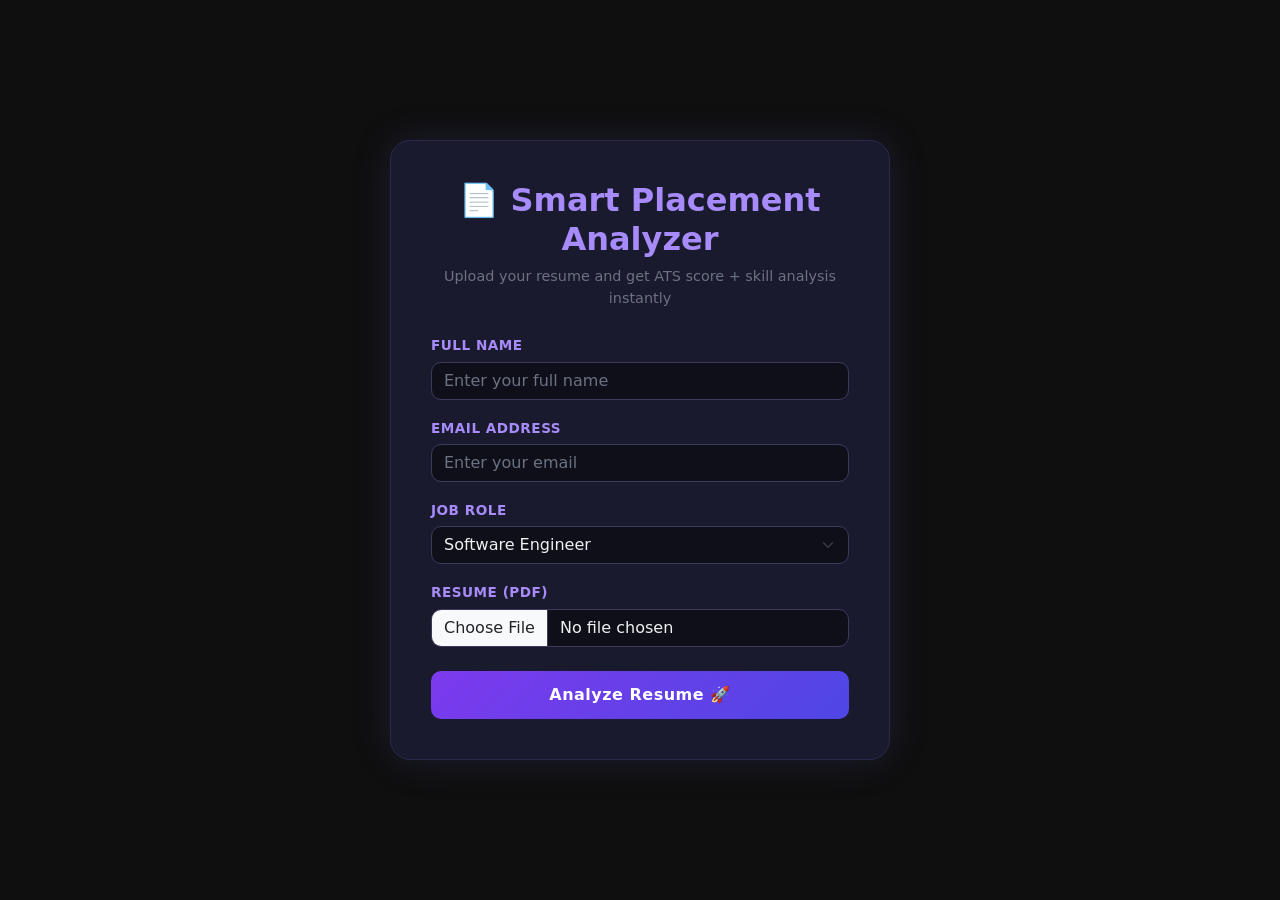
<file: templates/index.html>
<!DOCTYPE html>
<html>
<head>
    <title>Smart Placement Analyzer</title>
    <link href="https://cdn.jsdelivr.net/npm/bootstrap@5.3.0/dist/css/bootstrap.min.css" rel="stylesheet">
    <style>
        body {
            background-color: #0f0f0f;
            color: #f0f0f0;
            min-height: 100vh;
            display: flex;
            align-items: center;
            justify-content: center;
        }

        .upload-card {
            background: #1a1a2e;
            border: 1px solid #2a2a4a;
            border-radius: 20px;
            padding: 40px;
            max-width: 500px;
            width: 100%;
            box-shadow: 0 0 40px rgba(99, 102, 241, 0.15);
        }

        h2 {
            font-weight: 700;
            color: #a78bfa;
        }

        .form-control, .form-select {
            background-color: #0f0f1a;
            border: 1px solid #3a3a5a;
            color: #f0f0f0;
            border-radius: 10px;
        }

        .form-control:focus, .form-select:focus {
            background-color: #0f0f1a;
            border-color: #7c3aed;
            color: #f0f0f0;
            box-shadow: 0 0 0 3px rgba(124, 58, 237, 0.2);
        }

        .form-control::placeholder {
            color: #6b7280;
        }

        .form-select option {
            background-color: #1a1a2e;
        }

        .btn-primary {
            background: linear-gradient(135deg, #7c3aed, #4f46e5);
            border: none;
            border-radius: 10px;
            padding: 12px;
            font-weight: 600;
            letter-spacing: 0.5px;
            transition: all 0.3s ease;
        }

        .btn-primary:hover {
            background: linear-gradient(135deg, #6d28d9, #4338ca);
            transform: translateY(-1px);
            box-shadow: 0 8px 20px rgba(124, 58, 237, 0.4);
        }

        label {
            color: #a78bfa;
            font-size: 0.85rem;
            font-weight: 600;
            margin-bottom: 6px;
            letter-spacing: 0.5px;
        }

        .subtitle {
            color: #6b7280;
            font-size: 0.9rem;
        }
    </style>
</head>

<body>
<div class="upload-card">

    <h2 class="text-center mb-2">📄 Smart Placement Analyzer</h2>
    <p class="text-center subtitle mb-4">Upload your resume and get ATS score + skill analysis instantly</p>

    <form action="/upload" method="POST" enctype="multipart/form-data">

        <div class="mb-3">
            <label>FULL NAME</label>
            <input type="text" name="name" class="form-control" placeholder="Enter your full name" required>
        </div>

        <div class="mb-3">
            <label>EMAIL ADDRESS</label>
            <input type="email" name="email" class="form-control" placeholder="Enter your email" required>
        </div>

        <div class="mb-3">
            <label>JOB ROLE</label>
            <select name="job_role" class="form-select">
                <option value="Software Engineer">Software Engineer</option>
                <option value="Web Development">Web Development</option>
                <option value="Cyber Security Analyst">Cyber Security Analyst</option>
                <option value="Cloud Engineer">Cloud Engineer</option>
            </select>
        </div>

        <div class="mb-4">
            <label>RESUME (PDF)</label>
            <input type="file" name="resume" class="form-control" accept=".pdf" required>
        </div>

        <button class="btn btn-primary w-100">
            Analyze Resume 🚀
        </button>

    </form>
</div>
</body>
</html>
</file>
